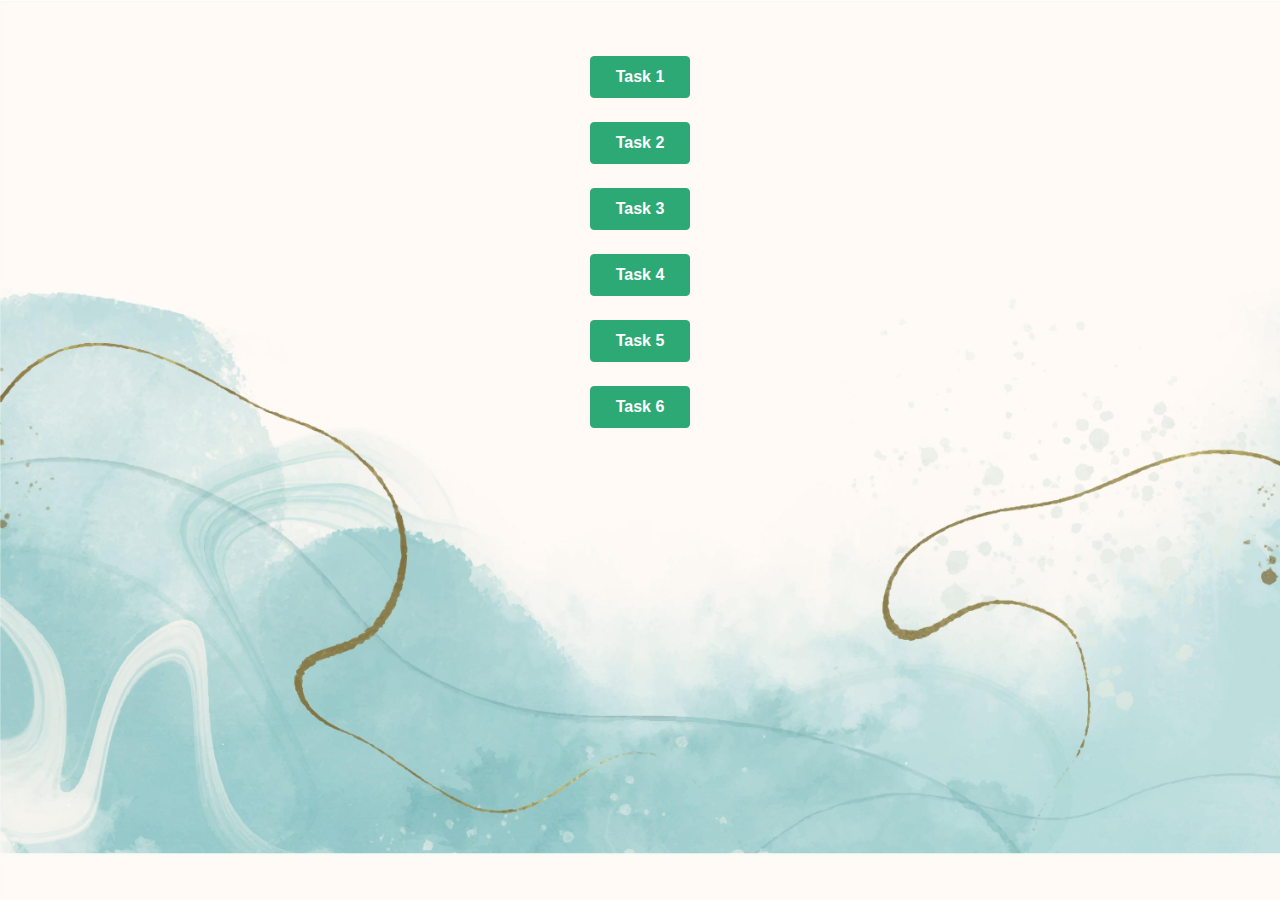
<file: index.html>
<!DOCTYPE html>
<html lang="en">
  <head>
    <meta charset="UTF-8" />
    <meta http-equiv="X-UA-Compatible" content="IE=edge" />
    <meta name="viewport" content="width=device-width, initial-scale=1.0" />
    <title>Homework 7</title>
    <link rel="stylesheet" href="./css/common.css" />
  </head>
  <body class="main-body">
    <ul class="main-list">
      <li><a class="main-btn" href="./task-1.html">Task 1</a></li>
      <li><a class="main-btn" href="./task-2.html">Task 2</a></li>
      <li><a class="main-btn" href="./task-3.html">Task 3</a></li>
      <li><a class="main-btn" href="./task-4.html">Task 4</a></li>
      <li><a class="main-btn" href="./task-5.html">Task 5</a></li>
      <li><a class="main-btn" href="./task-6.html">Task 6</a></li>
    </ul>
  </body>
</html>
</file>
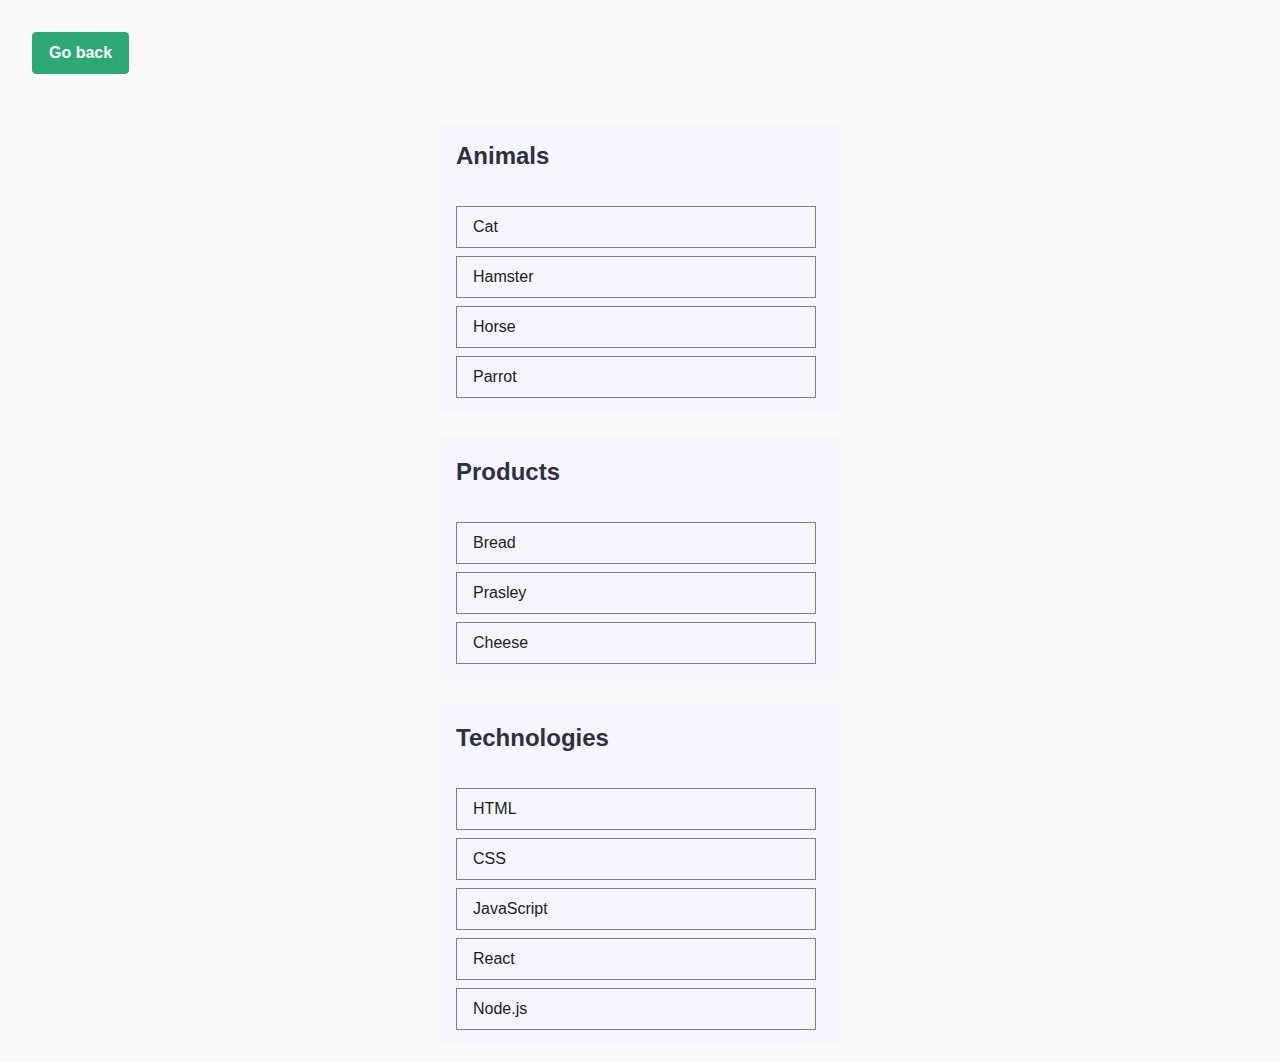
<file: task-1.html>
<!DOCTYPE html>
<html lang="en">
  <head>
    <meta charset="UTF-8" />
    <meta http-equiv="X-UA-Compatible" content="IE=edge" />
    <meta name="viewport" content="width=device-width, initial-scale=1.0" />
    <title>Task 1</title>
    <link rel="stylesheet" href="./css/common.css" />
  </head>
  <body>
    <p><a class="btn" href="./index.html">Go back</a></p>

    <ul id="categories">
      <li class="categories-item">
        <h2 class="categories-title">Animals</h2>

        <ul>
          <li>Cat</li>
          <li>Hamster</li>
          <li>Horse</li>
          <li>Parrot</li>
        </ul>
      </li>
      <li class="categories-item">
        <h2 class="categories-title">Products</h2>

        <ul>
          <li>Bread</li>
          <li>Prasley</li>
          <li>Cheese</li>
        </ul>
      </li>
      <li class="categories-item">
        <h2 class="categories-title">Technologies</h2>

        <ul>
          <li>HTML</li>
          <li>CSS</li>
          <li>JavaScript</li>
          <li>React</li>
          <li>Node.js</li>
        </ul>
      </li>
    </ul>

    <script src="./js/task-1.js" type="module"></script>
  </body>
</html>
</file>
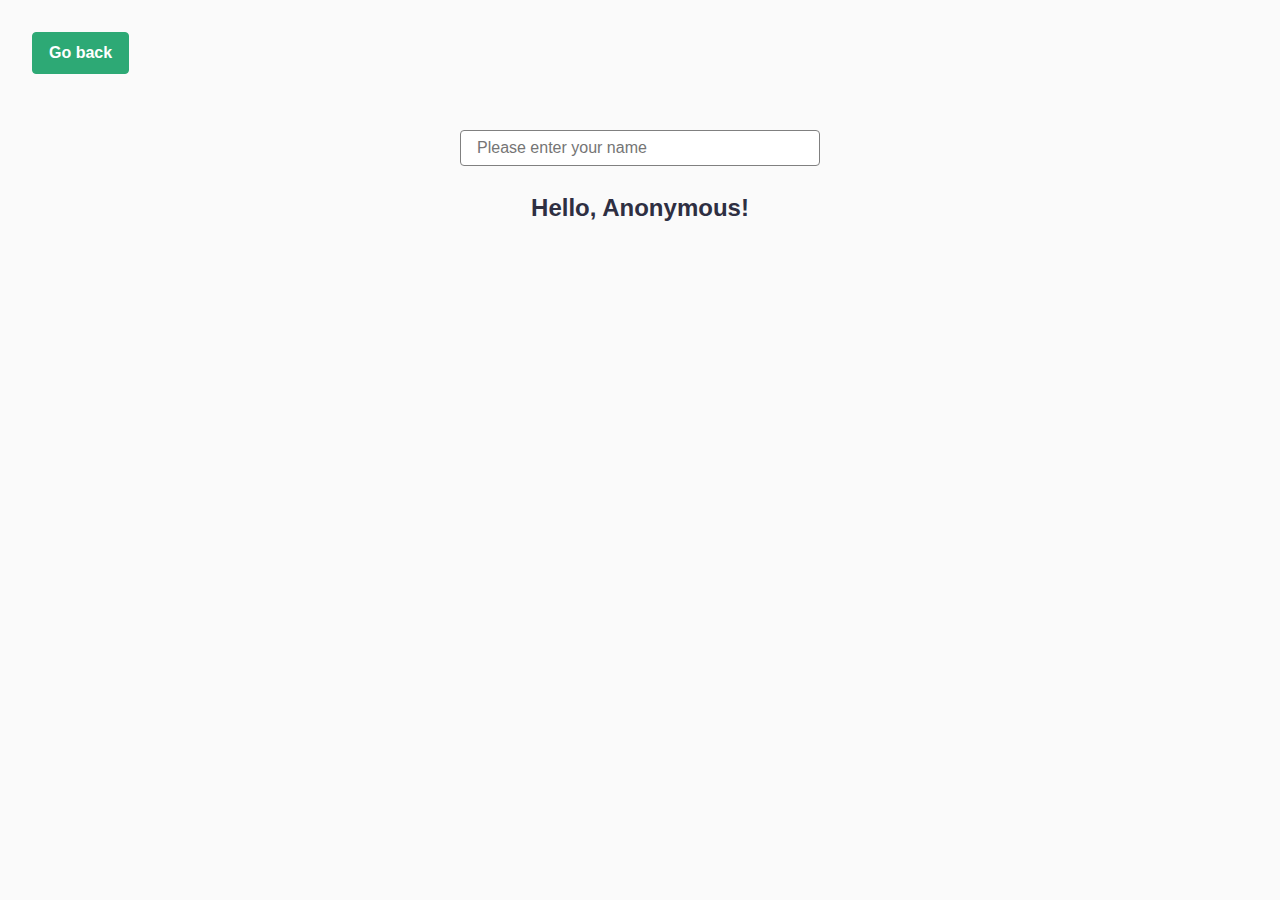
<file: task-3.html>
<!DOCTYPE html>
<html lang="en">
  <head>
    <meta charset="UTF-8" />
    <meta http-equiv="X-UA-Compatible" content="IE=edge" />
    <meta name="viewport" content="width=device-width, initial-scale=1.0" />
    <title>Task 3</title>
    <link rel="stylesheet" href="./css/common.css" />
  </head>
  <body>
    <p><a class="btn" href="./index.html">Go back</a></p>

    <div class="container">
      <input type="text" id="name-input" placeholder="Please enter your name" />
      <h1 class="output">Hello, <span id="name-output">Anonymous</span>!</h1>
    </div>

    <script src="./js/task-3.js" type="module"></script>
  </body>
</html>
</file>
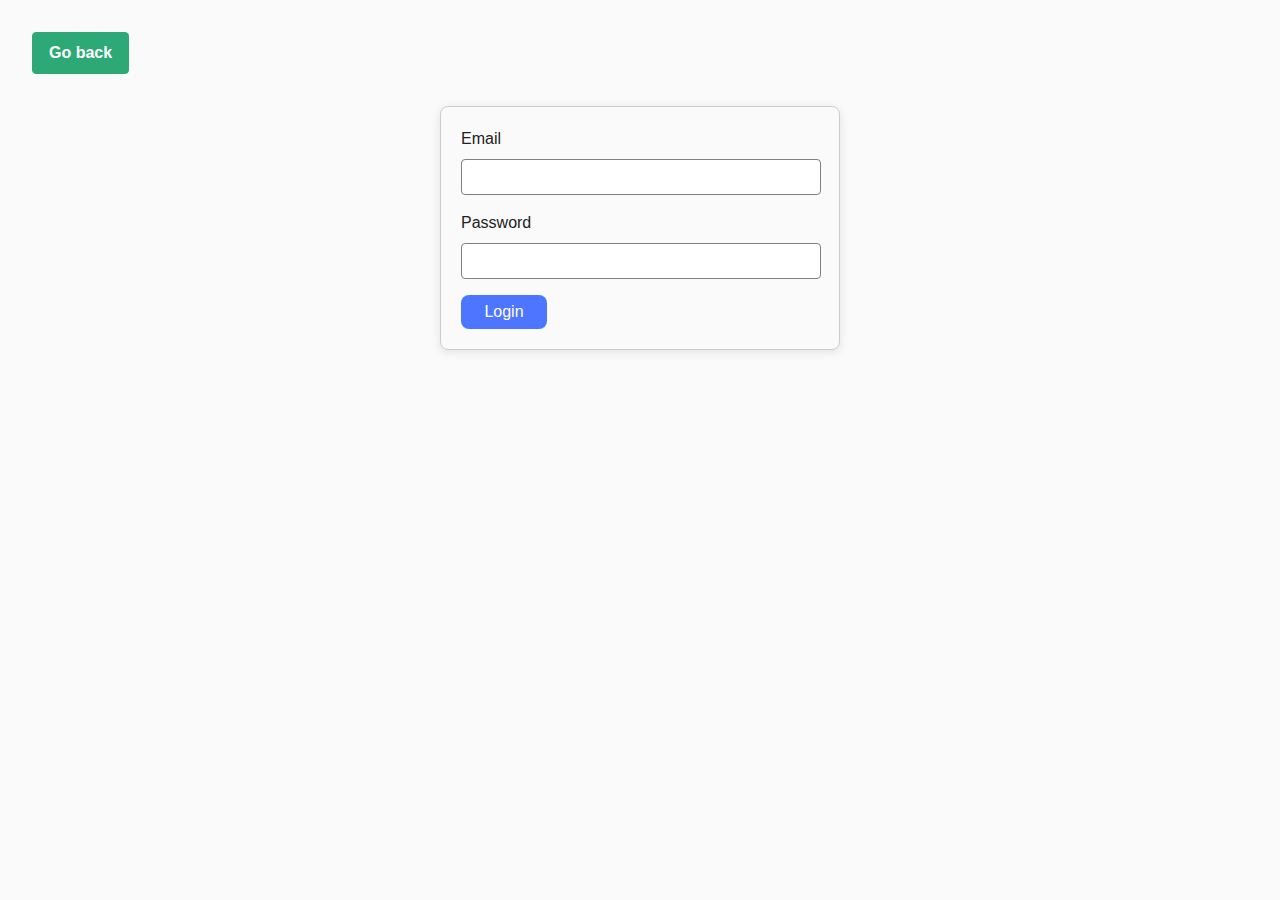
<file: task-4.html>
<!DOCTYPE html>
<html lang="en">
  <head>
    <meta charset="UTF-8" />
    <meta http-equiv="X-UA-Compatible" content="IE=edge" />
    <meta name="viewport" content="width=device-width, initial-scale=1.0" />
    <title>Task 4</title>
    <link rel="stylesheet" href="./css/common.css" />
  </head>
  <body>
    <p><a class="btn" href="./index.html">Go back</a></p>

    <form class="login-form">
      <label class="form-label">
        Email
        <input class="form-input" type="email" name="email" />
      </label>
      <label class="form-label">
        Password
        <input class="form-input" type="password" name="password" />
      </label>
      <button class="login-btn" type="submit">Login</button>
    </form>

    <script src="./js/task-4.js" type="module"></script>
  </body>
</html>
</file>
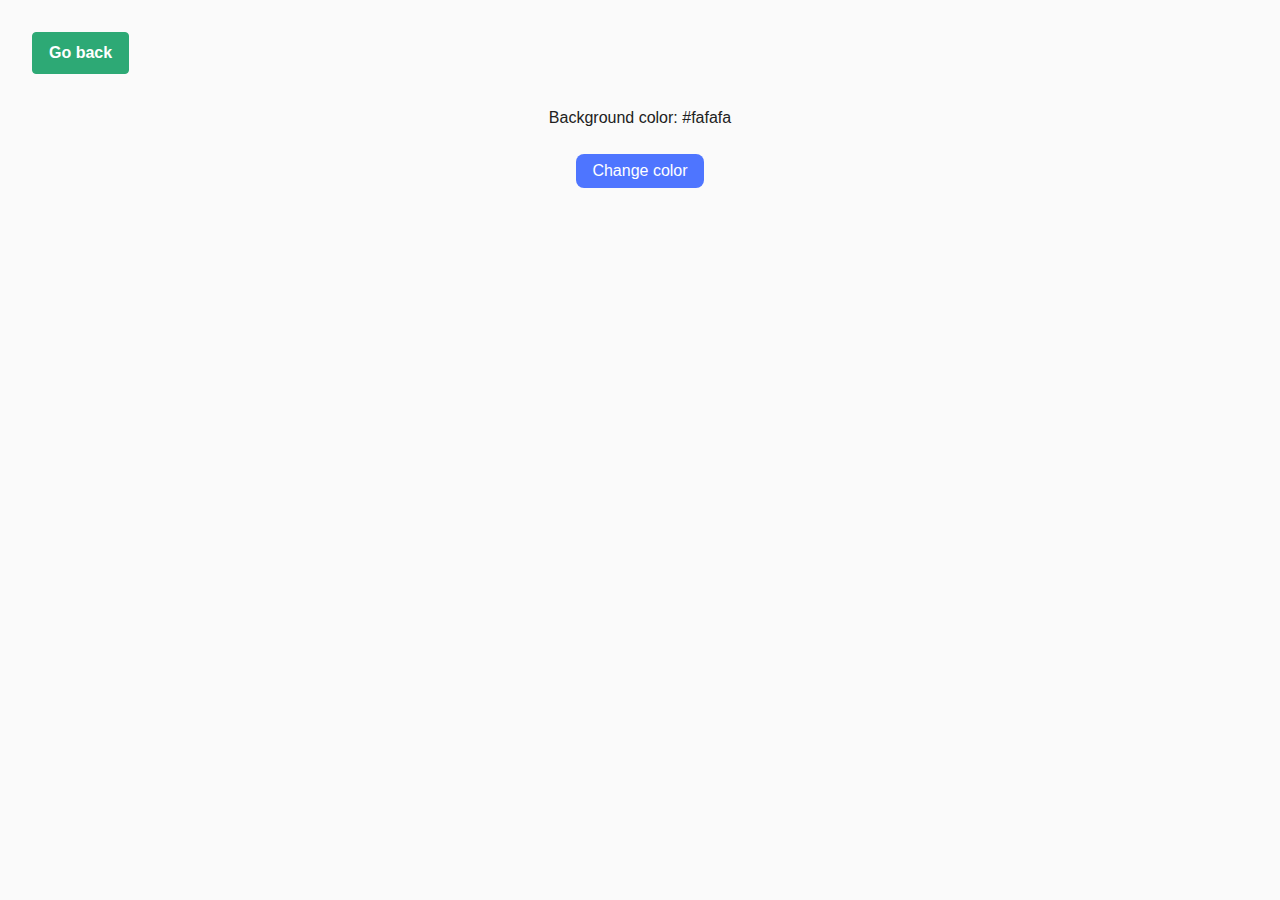
<file: task-5.html>
<!DOCTYPE html>
<html lang="en">
  <head>
    <meta charset="UTF-8" />
    <meta http-equiv="X-UA-Compatible" content="IE=edge" />
    <meta name="viewport" content="width=device-width, initial-scale=1.0" />
    <title>Task 5</title>
    <link rel="stylesheet" href="./css/common.css" />
  </head>
  <body>
    <p><a class="btn" href="./index.html">Go back</a></p>

    <div class="widget">
      <p>Background color: <span class="color">-</span></p>
      <button type="button" class="change-color">Change color</button>
    </div>

    <script src="./js/task-5.js" type="module"></script>
  </body>
</html>
</file>
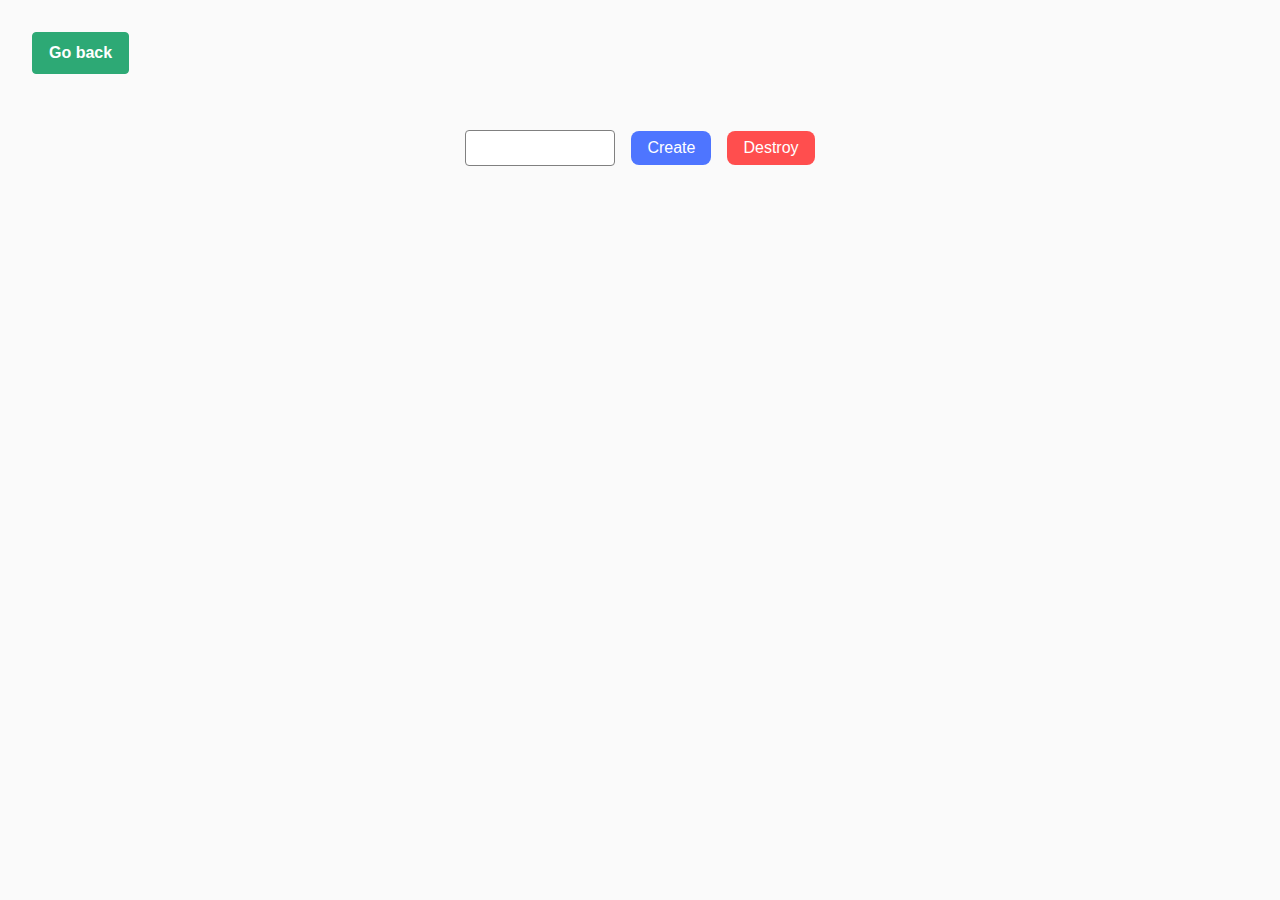
<file: task-6.html>
<!DOCTYPE html>
<html lang="en">
  <head>
    <meta charset="UTF-8" />
    <meta http-equiv="X-UA-Compatible" content="IE=edge" />
    <meta name="viewport" content="width=device-width, initial-scale=1.0" />
    <title>Task 6</title>
    <link rel="stylesheet" href="./css/common.css" />
  </head>
  <body>
    <p><a class="btn" href="./index.html">Go back</a></p>

    <div id="controls">
      <input class="number-input" type="number" min="1" max="100" step="1" />
      <button type="button" data-create>Create</button>
      <button class="destroy-btn" type="button" data-destroy>Destroy</button>
    </div>

    <div id="boxes"></div>

    <script src="./js/task-6.js" type="module"></script>
  </body>
</html>
</file>
<file: css/common.css>
* {
  box-sizing: border-box;
}

body {
  margin: 0px;
  font-family: -apple-system, BlinkMacSystemFont, 'Segoe UI', Roboto, Oxygen,
    Ubuntu, Cantarell, 'Open Sans', 'Helvetica Neue', sans-serif;
  -webkit-font-smoothing: antialiased;
  -moz-osx-font-smoothing: grayscale;
  background-color: #fafafa;
  color: #212121;
  line-height: 1.5;
}
p {
  margin: 0;
}

button {
  font-family: inherit;
  padding: 8px 16px;
  border-radius: 8px;
  border: none;
  font-size: 16px;
  font-weight: 500;
  color: #fff;
  background-color: #4e75ff;
}
button:hover {
  background-color: #6c8cff;
}

.btn {
  display: inline-block;
  margin-top: 32px;
  margin-bottom: 32px;
  margin-left: 32px;
  padding: 8px 16px;
  font-size: 16px;
  font-weight: 600;
  text-align: center;
  text-decoration: none;
  border-radius: 4px;
  color: #fff;
  background-color: #2da975;
  border: 1px solid #2da975;
  cursor: pointer;
}
.btn:hover {
  background-color: #12692f;
  border-color: #12692f;
}

ul,
ol {
  list-style-type: none;
  padding: 0;
}

/* index.html */
.main-body {
  background-image: url('../background.jpg');
  background-size: cover;
  margin: 0;
}
.main-list {
  display: flex;
  flex-direction: column;
  align-items: center;
  gap: 24px;
  margin-top: 56px;
}
.main-btn {
  width: 100px;
  display: inline-block;
  padding: 8px 16px;
  font-size: 16px;
  font-weight: 600;
  text-align: center;
  text-decoration: none;
  border-radius: 4px;
  color: #fff;
  background-color: #2da975;
  border: 1px solid #2da975;
  cursor: pointer;
}

/* Task 01 */
#categories {
  display: flex;
  flex-direction: column;
  align-items: center;
  gap: 24px;
}

.categories-item {
  width: 400px;
  background-color: #f6f6fe;
}
.categories-title {
  font-size: 24px;
  font-weight: 600;
  color: #2e2f42;
  margin: 0;
  padding: 16px;
}
.categories-item ul {
  padding: 16px;
  display: flex;
  flex-direction: column;
  gap: 8px;
}
.categories-item li {
  max-width: 360px;
  padding: 8px 16px;
  border: 1px solid #808080;
}

/* Task 02 */
img {
  width: 400px;
  height: 320px;
  object-fit: cover;
}
.gallery {
  display: inline-flex;
  flex-wrap: wrap;
  justify-content: center;
  align-items: center;
  gap: 20px;
}

/* Task 03 */
.container {
  display: flex;
  flex-direction: column;
  align-items: center;
  gap: 24px;
}
#name-input {
  width: 360px;
  margin-top: 24px;
  padding: 8px 16px;
  font-size: 16px;
  border: 1px solid #808080;
  border-radius: 4px;
}

.output {
  margin: 0;
  font-size: 24px;
  font-weight: 600;
  color: #2e2f42;
}

/* Task 04 */
.login-form {
  width: 400px;
  margin-left: auto;
  margin-right: auto;
  padding: 20px;
  border: 1px solid #ccc;
  border-radius: 8px;
  box-shadow: 0 2px 10px rgba(0, 0, 0, 0.1);
}

.form-input {
  display: block;
  width: 360px;
  margin-top: 8px;
  margin-bottom: 16px;
  padding: 8px 16px;
  font-size: 16px;
  border: 1px solid #808080;
  border-radius: 4px;
}

.login-btn {
  width: 86px;
}

/* Task 05 */
.widget {
  display: flex;
  flex-direction: column;
  align-items: center;
  justify-content: center;
}
.change-color {
  margin-top: 24px;
}
/* Task 06 */
#controls {
  display: flex;
  justify-content: center;
  align-items: center;
  gap: 16px;
  margin-top: 24px;
}
.number-input {
  width: 150px;
  padding: 8px 16px;
  font-size: 16px;
  border: 1px solid #808080;
  border-radius: 4px;
}
.destroy-btn {
  background-color: #ff4e4e;
}

.destroy-btn:hover {
  background-color: #ff7070;
}
</file>
